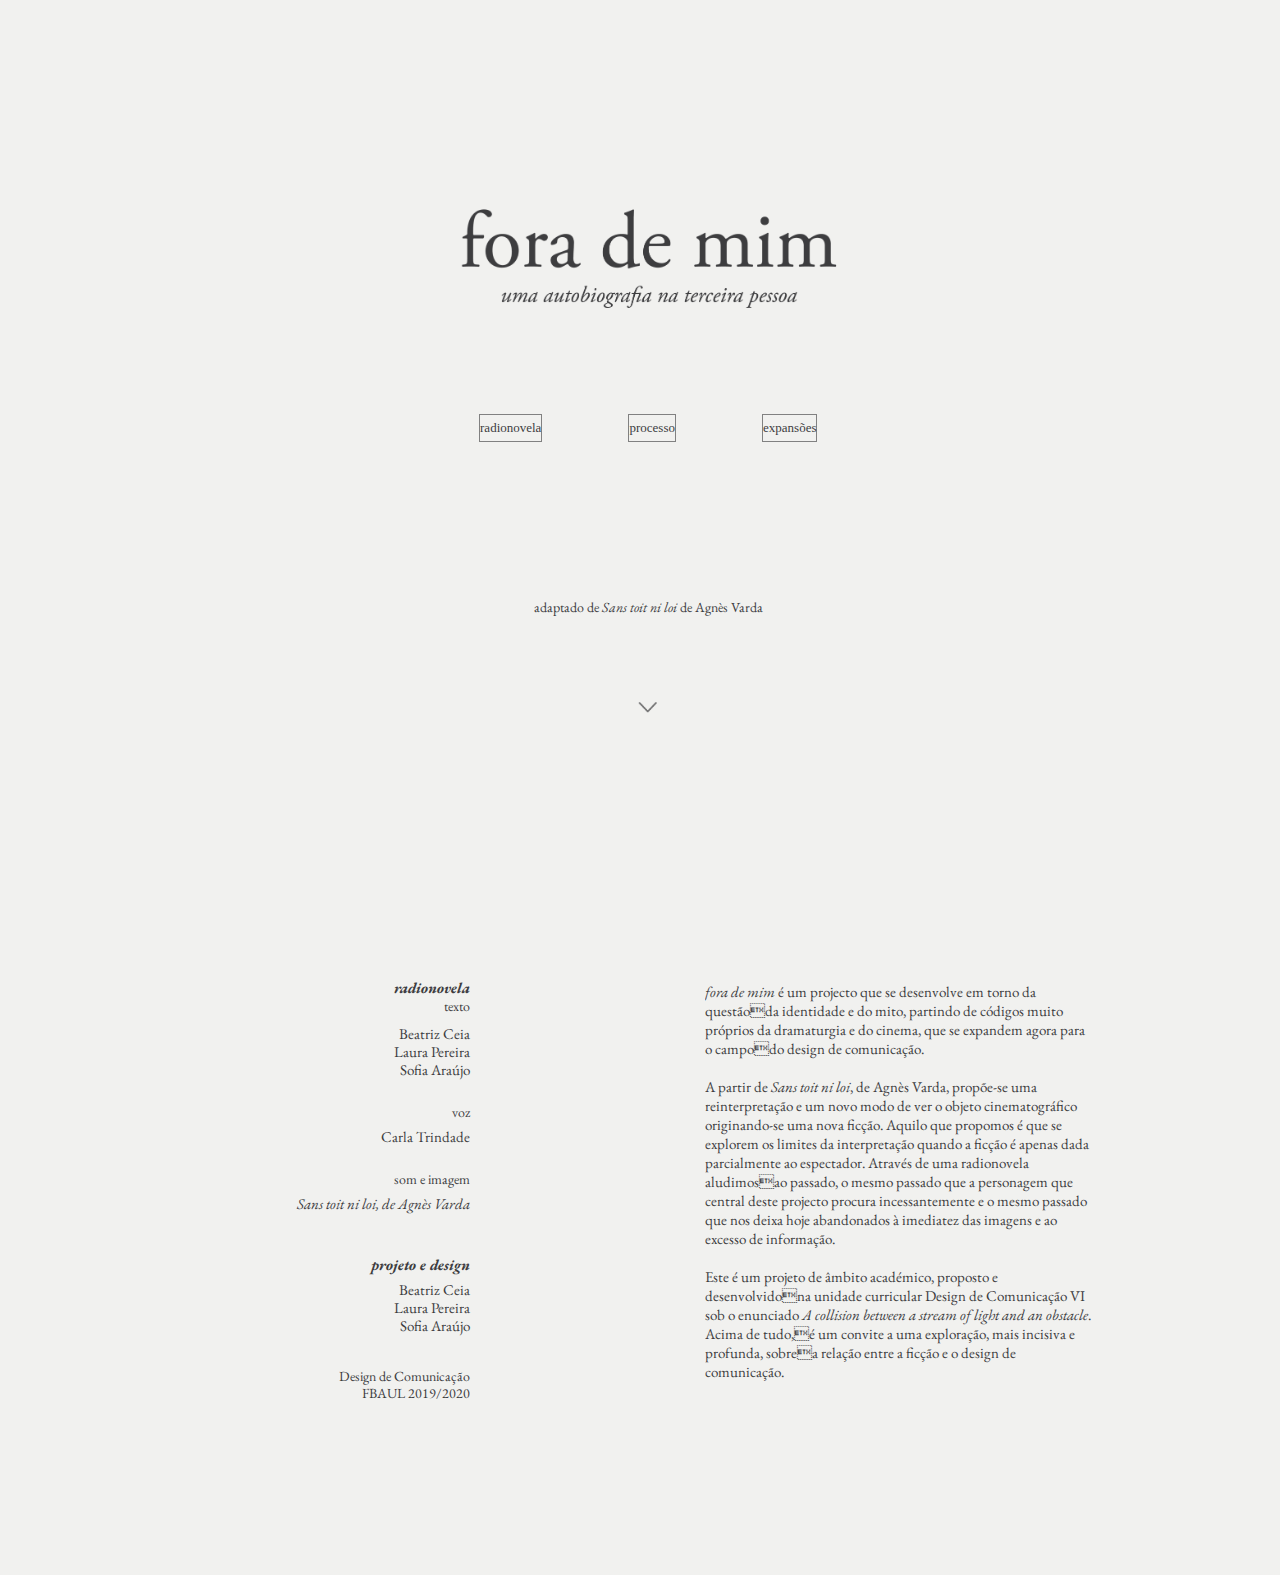
<file: index.html>
<!DOCTYPE html>
<html>

<head>
    <meta charset="utf-8">
    <meta name="viewport" content="width=device-width, initial-scale=1">
    <title>fora de mim</title>
    <link rel="stylesheet" href="index.css">
    <link rel="icon" type="image/png" href="icon-24.png">
    <link href="https://fonts.googleapis.com/css2?family=EB+Garamond&display=swap" rel="stylesheet">

</head>

<body>
    <div id="logo">
        <img id="titulo" src="logo.png">
        <div id="creditos">
            <p>adaptado de <i>Sans toit ni loi</i> de Agnès Varda</p>
        </div>
    </div>

    <div class="botoes">
        <a href="radionovela.html" class="button">radionovela</a>
        <a href="processo.html" class="button">processo</a>
        <a href="expansoes.html" class="button">expansões</a>
    </div>

    <div class="godown" style="margin-top: 20%;">
        <a href="#sobrebaixo"><img src="setinha2.png" alt="sobre" style="width: 10px; height: auto; transform: rotate(270deg); margin-left: auto; margin-right: auto; display: block; position: static;"></a>
    </div>

    <div class="sobre">
        <a name="sobrebaixo"></a>
        <div class="fichatecnica">
            <p style="font-weight: bold; font-style: italic;line-height: 0.1">radionovela </p>
            <p style="font-size: 14px;line-height: 0.4">texto</p>
            <p style="padding-top: -5%;"> Beatriz Ceia <br>
                Laura Pereira <br>
                Sofia Araújo
                <br>
                <br>
            </p>

            <p style="font-size: 14px;line-height: 0.1">voz</p>
            <p> Carla Trindade
                <br>
                <br>
            </p>

            <p style="font-size: 14px;line-height: 0.1">som e imagem</p>
            <p> <i>Sans toit ni loi, de Agnès Varda</i>
                <br>
                <br>
                <br>

            </p>

            <p style="font-weight: bold; font-style: italic; line-height: 0.1;">projeto e design </p>
            <p> Beatriz Ceia <br>
                Laura Pereira <br>
                Sofia Araújo
                <br>
                <br>
            </p>
            <p style="font-size: 14px;">Design de Comunicação <br> FBAUL 2019/2020</p>
        </div>

        <div class="section">
            <p> <i>fora de mim</i> é um projecto que se desenvolve em torno da questãoda identidade e do mito, 
                partindo de códigos muito próprios da dramaturgia e do cinema, que se expandem agora para o 
                campodo design de comunicação.
                <br>
                <br>
                A partir de <i>Sans toit ni loi</i>, de Agnès Varda, propõe-se uma reinterpretação e um novo modo 
                de ver o objeto cinematográfico originando-se uma nova ficção. Aquilo que propomos é que se explorem 
                os limites da interpretação quando a ficção é apenas dada parcialmente ao espectador. Através de uma 
                radionovela aludimosao passado, o mesmo passado que a personagem que central deste projecto procura 
                incessantemente e o mesmo passado que nos deixa hoje abandonados à imediatez das imagens e ao 
                excesso de informação.
                <br>
                <br>
                Este é um projeto de âmbito académico, proposto e desenvolvidona unidade curricular Design de Comunicação 
                VI sob o enunciado <i>A collision between a stream of light and an obstacle</i>. Acima de tudo,é um convite a 
                uma exploração, mais incisiva e profunda, sobrea relação entre a ficção e o design de comunicação.</p>
        </div>
    </div>
</body>

</html>
</file>
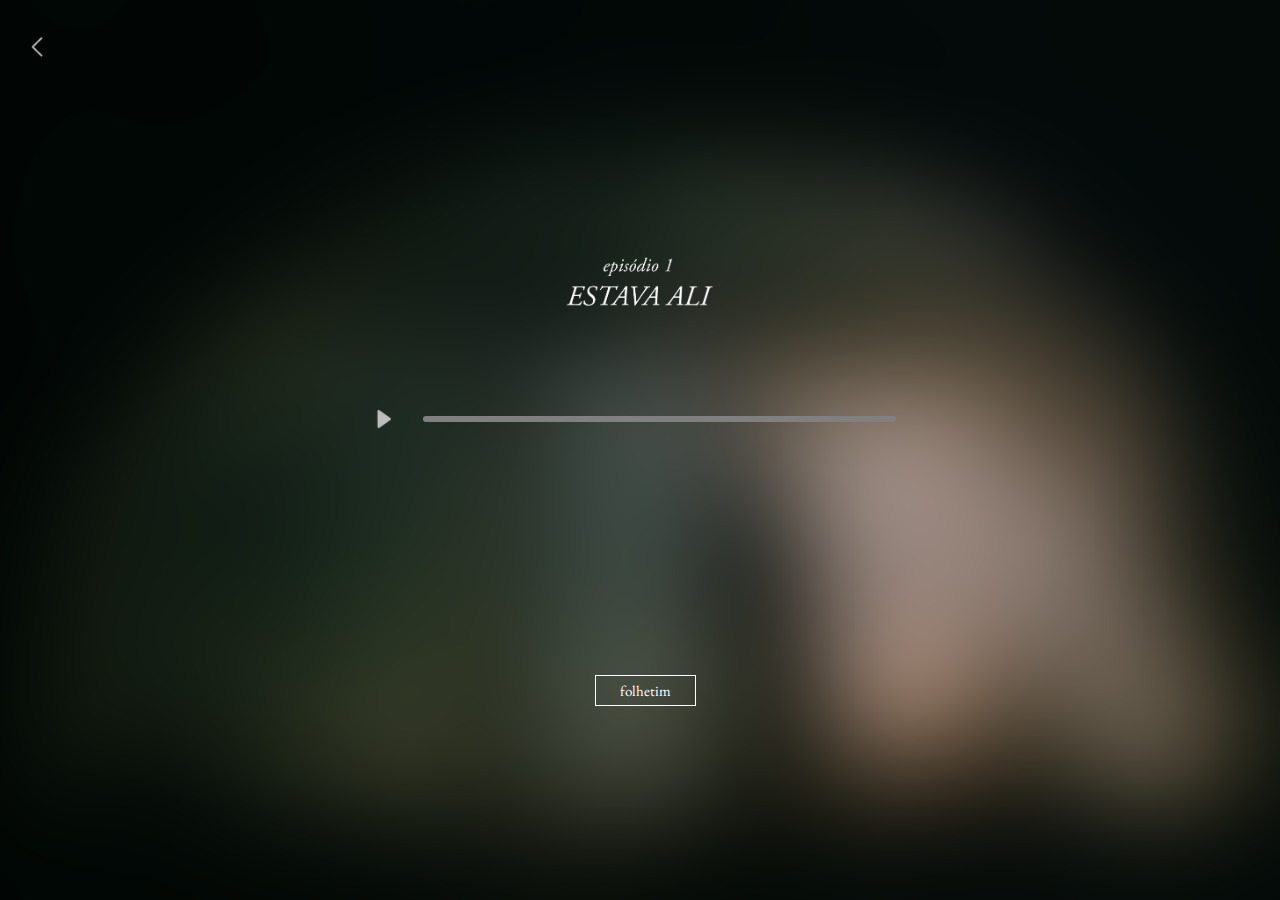
<file: episodio1.html>
<!DOCTYPE html>
<html>

<head>
    <meta charset="utf-8">
    <meta name="viewport" content="width=device-width, initial-scale=1">
    <title>fora de mim</title>
    <link rel="stylesheet" href="script.css">
    <link rel="stylesheet" href="audioplayer.css">
    <script src="ep1.js"></script>
    <link rel="icon" type="image/png" href="icon-24.png">
    <link href="https://fonts.googleapis.com/css2?family=EB+Garamond&display=swap" rel="stylesheet">
</head>

<body>
    

    <div class="setinha">
        <a href="radionovela.html">
        <img id=setinha src="setinha-25.png">
        </a>
    </div>


    <div class="folhetim">
        <a href="FOLHETIM_1.pdf" download class="button2" style="font-family: 'EB Garamond', serif; font-size: 15px;">folhetim</a>
    </div>

    <div id="bg1">
            <img id="t_ep" src="t_ep1.png">
        <div id="player">
            <div id="buttons">
                <button id="play" onclick="playOrPauseSong()"><img src="play-39.png"/></button>
            </div>
        
            <div id="seek-bar">
                <div id="fill"></div>
            </div>
        </div>
    </div>
</body>

<script type="text/javascript">
    
    var songs = ["EP_1.mp3"]
    
    var fillBar = document.getElementById("fill");
    
    var song = new Audio();
    var currentSong = 0;    // it point to the current song
    
    window.onload = playSong;   // it will call the function playSong when window is load
    
    function playSong(){
        
        song.src = songs[currentSong];  //set the source of 0th song 
        
        songTitle.textContent = songs[currentSong]; // set the title of song
        
        song.play();    // play the song
    }
    
    function playOrPauseSong(){
        
        if(song.paused){
            song.play();
            $("#play img").attr("src","pause-40.png");
        }
        else{
            song.pause();
            $("#play img").attr("src","play-39.png");
        }
    }
    
    song.addEventListener('timeupdate',function(){ 
        
        var position = song.currentTime / song.duration;
        
        fillBar.style.width = position * 100 +'%';
    });
    

    
</script>

</html>
</file>
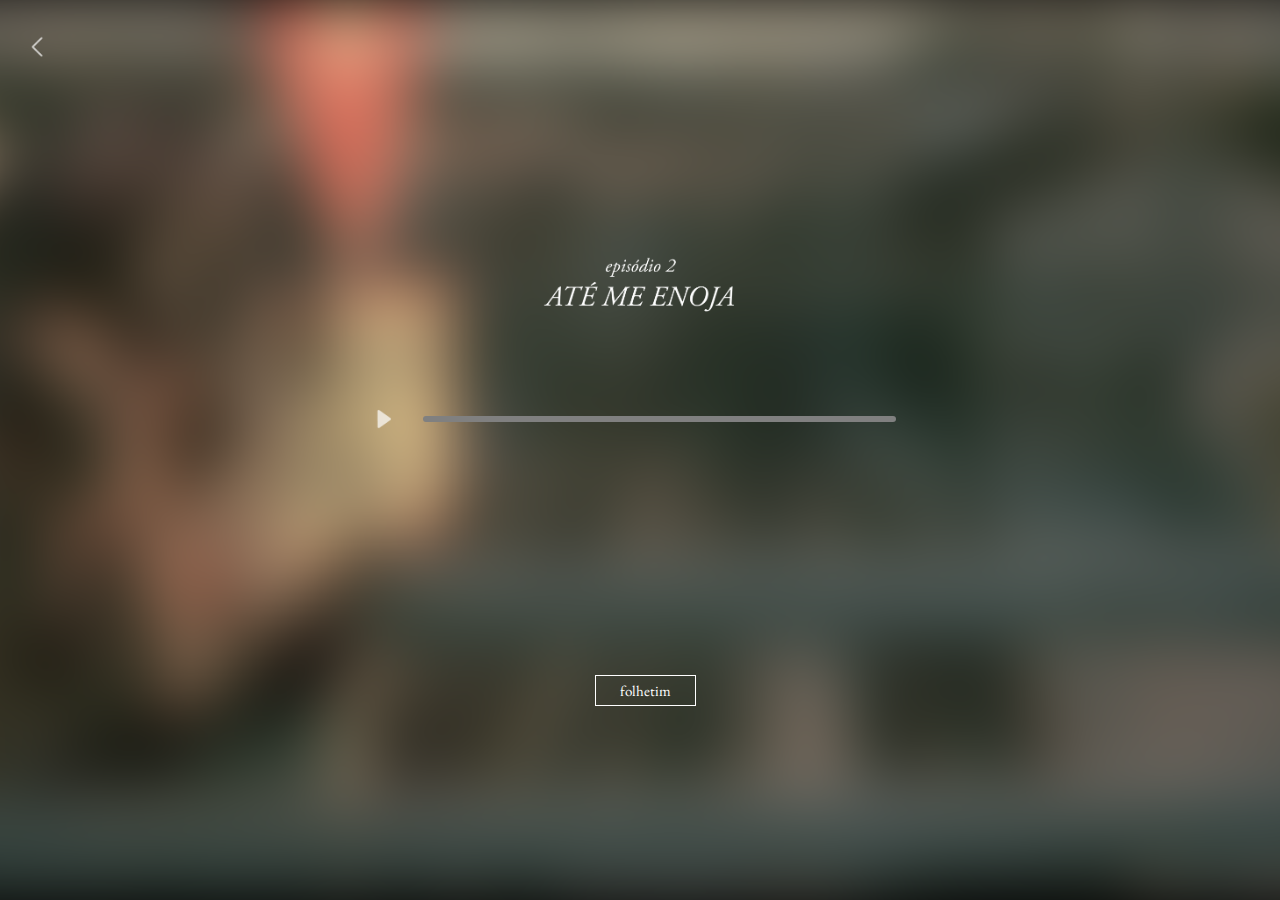
<file: episodio2.html>
<!DOCTYPE html>
<html>

<head>
    <meta charset="utf-8">
    <meta name="viewport" content="width=device-width, initial-scale=1">
    <title>fora de mim</title>
    <link rel="stylesheet" href="script.css">
    <link rel="stylesheet" href="audioplayer.css">
    <script src="ep1.js"></script>
    <link rel="icon" type="image/png" href="icon-24.png">
    <link href="https://fonts.googleapis.com/css2?family=EB+Garamond&display=swap" rel="stylesheet">
</head>

<body>
    

    <div class="setinha">
        <a href="radionovela.html">
        <img id=setinha src="setinha-25.png">
        </a>
    </div>


    <div class="folhetim">
        <a href="FOLHETIM_2.pdf" download class="button2" style="font-family: 'EB Garamond', serif; font-size: 15px;">folhetim</a>
    </div>

    <div id="bg2">
            <img id="t_ep" src="t_ep2.png">
        <div id="player">
            <div id="buttons">
                <button id="play" onclick="playOrPauseSong()"><img src="play-39.png"/></button>
            </div>
        
            <div id="seek-bar">
                <div id="fill"></div>
            </div>
        </div>
    </div>
</body>

<script type="text/javascript">
    
    var songs = ["EP_2.mp3"]
    
    var fillBar = document.getElementById("fill");
    
    var song = new Audio();
    var currentSong = 0;    // it point to the current song
    
    window.onload = playSong;   // it will call the function playSong when window is load
    
    function playSong(){
        
        song.src = songs[currentSong];  //set the source of 0th song 
        
        songTitle.textContent = songs[currentSong]; // set the title of song
        
        song.play();    // play the song
    }
    
    function playOrPauseSong(){
        
        if(song.paused){
            song.play();
            $("#play img").attr("src","pause-40.png");
        }
        else{
            song.pause();
            $("#play img").attr("src","play-39.png");
        }
    }
    
    song.addEventListener('timeupdate',function(){ 
        
        var position = song.currentTime / song.duration;
        
        fillBar.style.width = position * 100 +'%';
    });
    

    
</script>

</html>
</file>
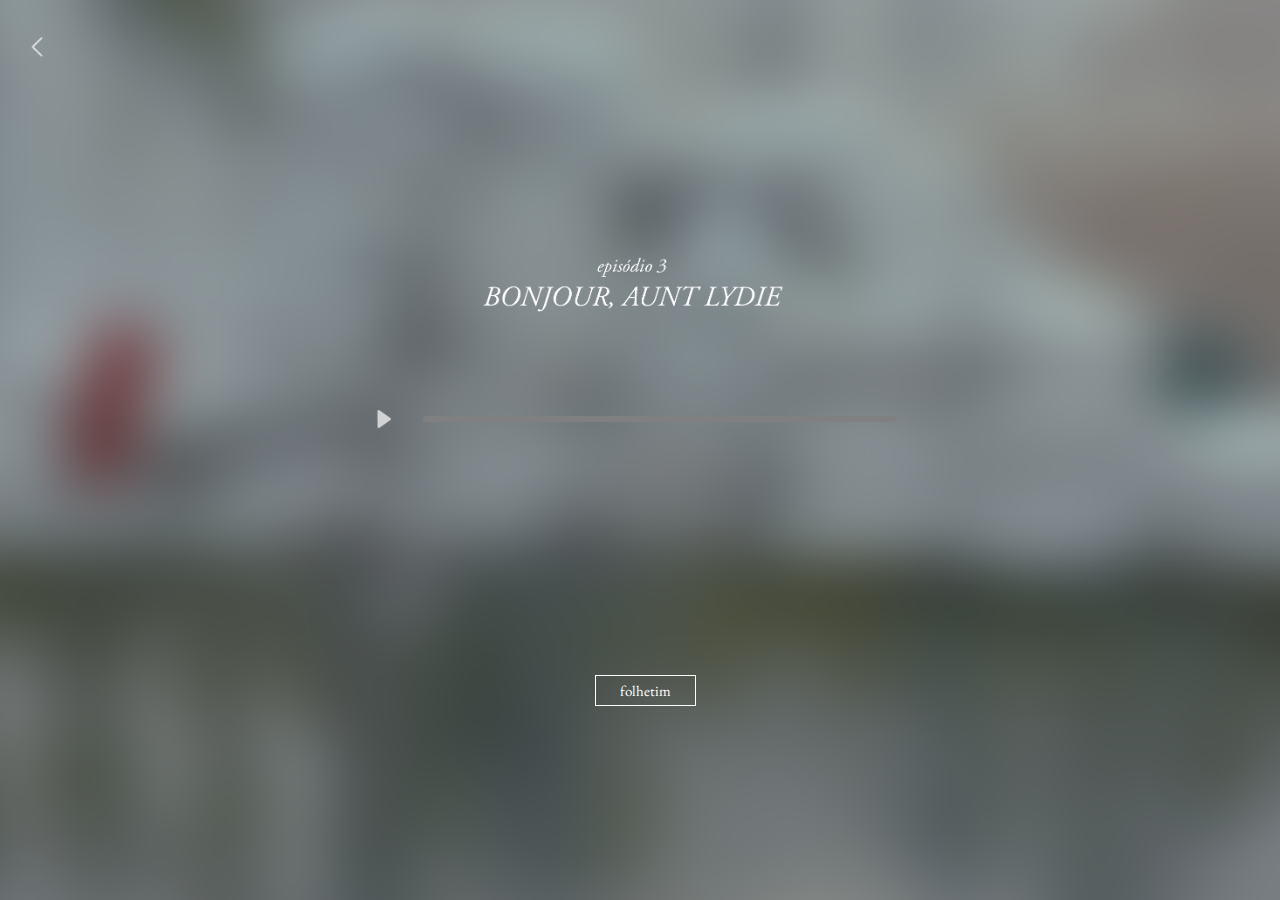
<file: episodio3.html>
<!DOCTYPE html>
<html>

<head>
    <meta charset="utf-8">
    <meta name="viewport" content="width=device-width, initial-scale=1">
    <title>fora de mim</title>
    <link rel="stylesheet" href="script.css">
    <link rel="stylesheet" href="audioplayer.css">
    <script src="ep1.js"></script>
    <link rel="icon" type="image/png" href="icon-24.png">
    <link href="https://fonts.googleapis.com/css2?family=EB+Garamond&display=swap" rel="stylesheet">
</head>

<body>
    

    <div class="setinha">
        <a href="radionovela.html">
        <img id=setinha src="setinha-25.png">
        </a>
    </div>


    <div class="folhetim">
        <a href="FOLHETIM_3.pdf" download class="button2" style="font-family: 'EB Garamond', serif; font-size: 15px;">folhetim</a>
    </div>

    <div id="bg3">
            <img id="t_ep" src="t_ep3.png">
        <div id="player">
            <div id="buttons">
                <button id="play" onclick="playOrPauseSong()"><img src="play-39.png"/></button>
            </div>
        
            <div id="seek-bar">
                <div id="fill"></div>
            </div>
        </div>
    </div>
</body>

<script type="text/javascript">
    
    var songs = ["EP_3.mp3"]
    
    var fillBar = document.getElementById("fill");
    
    var song = new Audio();
    var currentSong = 0;    // it point to the current song
    
    window.onload = playSong;   // it will call the function playSong when window is load
    
    function playSong(){
        
        song.src = songs[currentSong];  //set the source of 0th song 
        
        songTitle.textContent = songs[currentSong]; // set the title of song
        
        song.play();    // play the song
    }
    
    function playOrPauseSong(){
        
        if(song.paused){
            song.play();
            $("#play img").attr("src","pause-40.png");
        }
        else{
            song.pause();
            $("#play img").attr("src","play-39.png");
        }
    }
    
    song.addEventListener('timeupdate',function(){ 
        
        var position = song.currentTime / song.duration;
        
        fillBar.style.width = position * 100 +'%';
    });
    

    
</script>

</html>
</file>
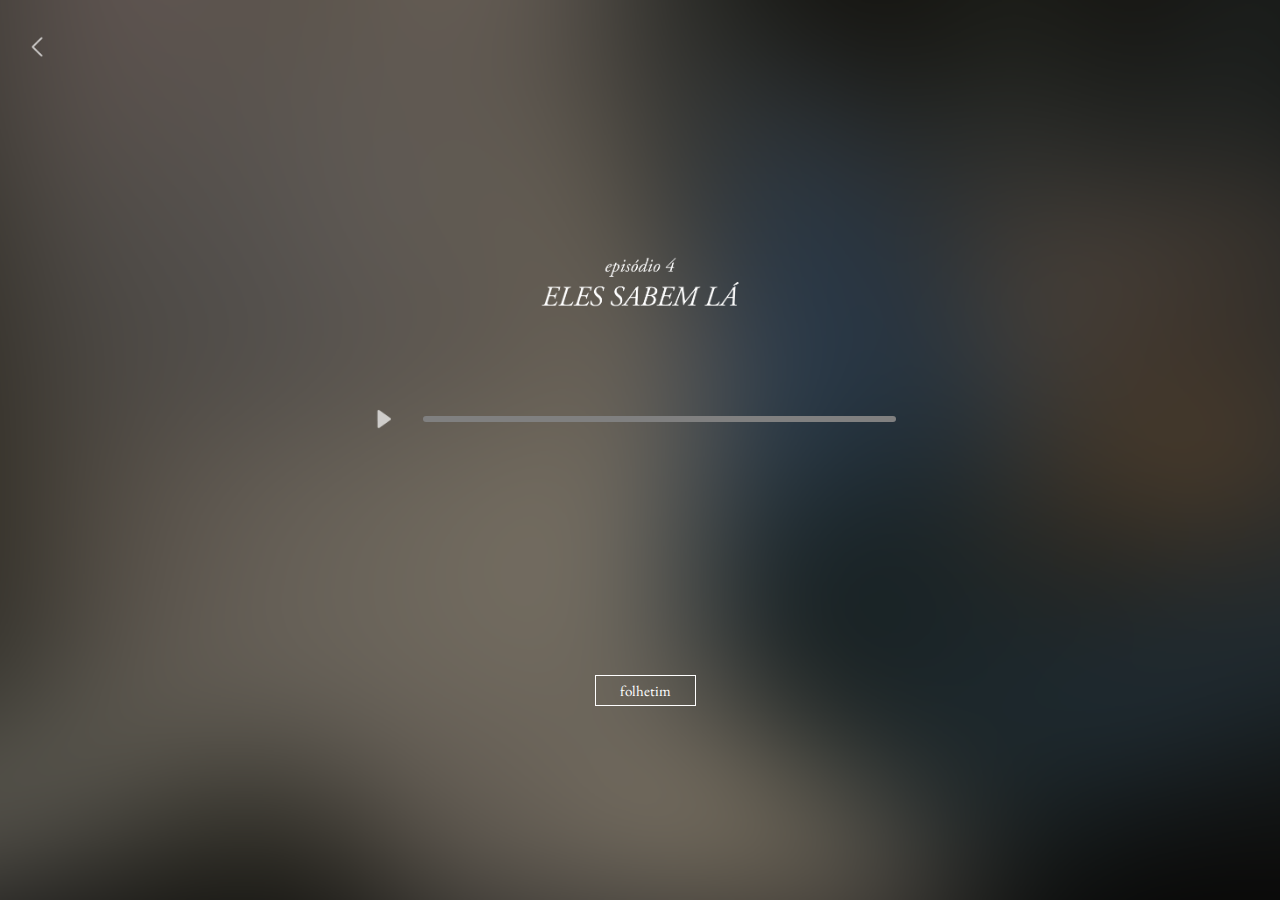
<file: episodio4.html>
<!DOCTYPE html>
<html>

<head>
    <meta charset="utf-8">
    <meta name="viewport" content="width=device-width, initial-scale=1">
    <title>fora de mim</title>
    <link rel="stylesheet" href="script.css">
    <link rel="stylesheet" href="audioplayer.css">
    <script src="ep1.js"></script>
    <link rel="icon" type="image/png" href="icon-24.png">
    <link href="https://fonts.googleapis.com/css2?family=EB+Garamond&display=swap" rel="stylesheet">
</head>

<body>
    

    <div class="setinha">
        <a href="radionovela.html">
        <img id=setinha src="setinha-25.png">
        </a>
    </div>


    <div class="folhetim">
        <a href="FOLHETIM_4.pdf" download class="button2" style="font-family: 'EB Garamond', serif; font-size: 15px;">folhetim</a>
    </div>

    <div id="bg4">
            <img id="t_ep" src="t_ep4.png">
        <div id="player">
            <div id="buttons">
                <button id="play" onclick="playOrPauseSong()"><img src="play-39.png"/></button>
            </div>
        
            <div id="seek-bar">
                <div id="fill"></div>
            </div>
        </div>
    </div>
</body>

<script type="text/javascript">
    
    var songs = ["EP_4.mp3"]
    
    var fillBar = document.getElementById("fill");
    
    var song = new Audio();
    var currentSong = 0;    // it point to the current song
    
    window.onload = playSong;   // it will call the function playSong when window is load
    
    function playSong(){
        
        song.src = songs[currentSong];  //set the source of 0th song 
        
        songTitle.textContent = songs[currentSong]; // set the title of song
        
        song.play();    // play the song
    }
    
    function playOrPauseSong(){
        
        if(song.paused){
            song.play();
            $("#play img").attr("src","pause-40.png");
        }
        else{
            song.pause();
            $("#play img").attr("src","play-39.png");
        }
    }
    
    song.addEventListener('timeupdate',function(){ 
        
        var position = song.currentTime / song.duration;
        
        fillBar.style.width = position * 100 +'%';
    });
    

    
</script>

</html>
</file>
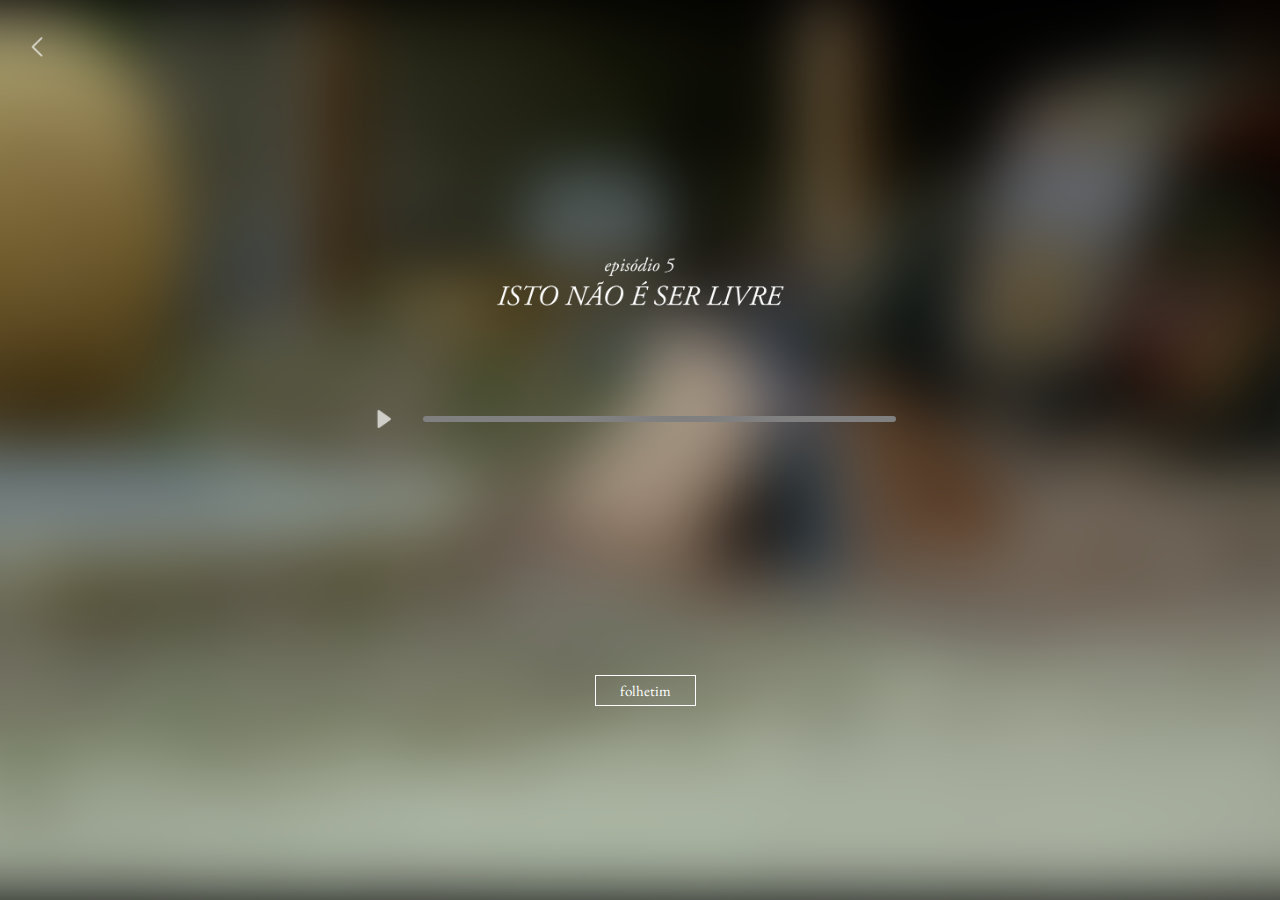
<file: episodio5.html>
<!DOCTYPE html>
<html>

<head>
    <meta charset="utf-8">
    <meta name="viewport" content="width=device-width, initial-scale=1">
    <title>fora de mim</title>
    <link rel="stylesheet" href="script.css">
    <link rel="stylesheet" href="audioplayer.css">
    <script src="ep1.js"></script>
    <link rel="icon" type="image/png" href="icon-24.png">
    <link href="https://fonts.googleapis.com/css2?family=EB+Garamond&display=swap" rel="stylesheet">
</head>

<body>
    

    <div class="setinha">
        <a href="radionovela.html">
        <img id=setinha src="setinha-25.png">
        </a>
    </div>


    <div class="folhetim">
        <a href="FOLHETIM_5.pdf" download class="button2" style="font-family: 'EB Garamond', serif; font-size: 15px;">folhetim</a>
    </div>

    <div id="bg5">
            <img id="t_ep" src="t_ep5.png">
        <div id="player">
            <div id="buttons">
                <button id="play" onclick="playOrPauseSong()"><img src="play-39.png"/></button>
            </div>
        
            <div id="seek-bar">
                <div id="fill"></div>
            </div>
        </div>
    </div>
</body>

<script type="text/javascript">
    
    var songs = ["EP_5.mp3"]
    
    var fillBar = document.getElementById("fill");
    
    var song = new Audio();
    var currentSong = 0;    // it point to the current song
    
    window.onload = playSong;   // it will call the function playSong when window is load
    
    function playSong(){
        
        song.src = songs[currentSong];  //set the source of 0th song 
        
        songTitle.textContent = songs[currentSong]; // set the title of song
        
        song.play();    // play the song
    }
    
    function playOrPauseSong(){
        
        if(song.paused){
            song.play();
            $("#play img").attr("src","pause-40.png");
        }
        else{
            song.pause();
            $("#play img").attr("src","play-39.png");
        }
    }
    
    song.addEventListener('timeupdate',function(){ 
        
        var position = song.currentTime / song.duration;
        
        fillBar.style.width = position * 100 +'%';
    });
    

    
</script>

</html>
</file>
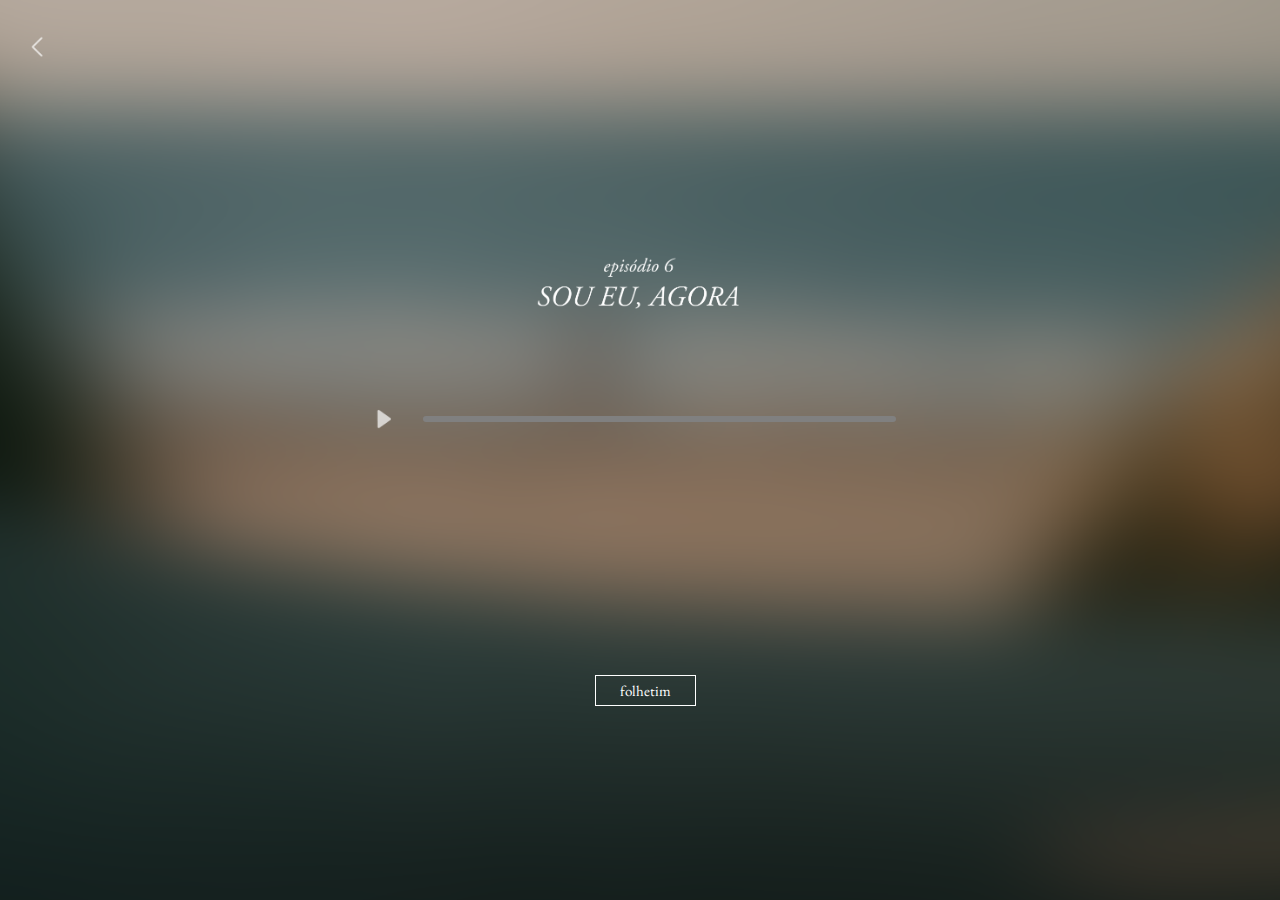
<file: episodio6.html>
<!DOCTYPE html>
<html>

<head>
    <meta charset="utf-8">
    <meta name="viewport" content="width=device-width, initial-scale=1">
    <title>fora de mim</title>
    <link rel="stylesheet" href="script.css">
    <link rel="stylesheet" href="audioplayer.css">
    <script src="ep1.js"></script>
    <link rel="icon" type="image/png" href="icon-24.png">
    <link href="https://fonts.googleapis.com/css2?family=EB+Garamond&display=swap" rel="stylesheet">
</head>

<body>
    

    <div class="setinha">
        <a href="radionovela.html">
        <img id=setinha src="setinha-25.png">
        </a>
    </div>


    <div class="folhetim">
        <a href="FOLHETIM_6.pdf" download class="button2" style="font-family: 'EB Garamond', serif; font-size: 15px;">folhetim</a>
    </div>

    <div id="bg6">
            <img id="t_ep" src="t_ep6.png">
        <div id="player">
            <div id="buttons">
                <button id="play" onclick="playOrPauseSong()"><img src="play-39.png"/></button>
            </div>
        
            <div id="seek-bar">
                <div id="fill"></div>
            </div>
        </div>
    </div>
</body>

<script type="text/javascript">
    
    var songs = ["EP_6.mp3"]
    
    var fillBar = document.getElementById("fill");
    
    var song = new Audio();
    var currentSong = 0;    // it point to the current song
    
    window.onload = playSong;   // it will call the function playSong when window is load
    
    function playSong(){
        
        song.src = songs[currentSong];  //set the source of 0th song 
        
        songTitle.textContent = songs[currentSong]; // set the title of song
        
        song.play();    // play the song
    }
    
    function playOrPauseSong(){
        
        if(song.paused){
            song.play();
            $("#play img").attr("src","pause-40.png");
        }
        else{
            song.pause();
            $("#play img").attr("src","play-39.png");
        }
    }
    
    song.addEventListener('timeupdate',function(){ 
        
        var position = song.currentTime / song.duration;
        
        fillBar.style.width = position * 100 +'%';
    });
    

    
</script>

</html>
</file>
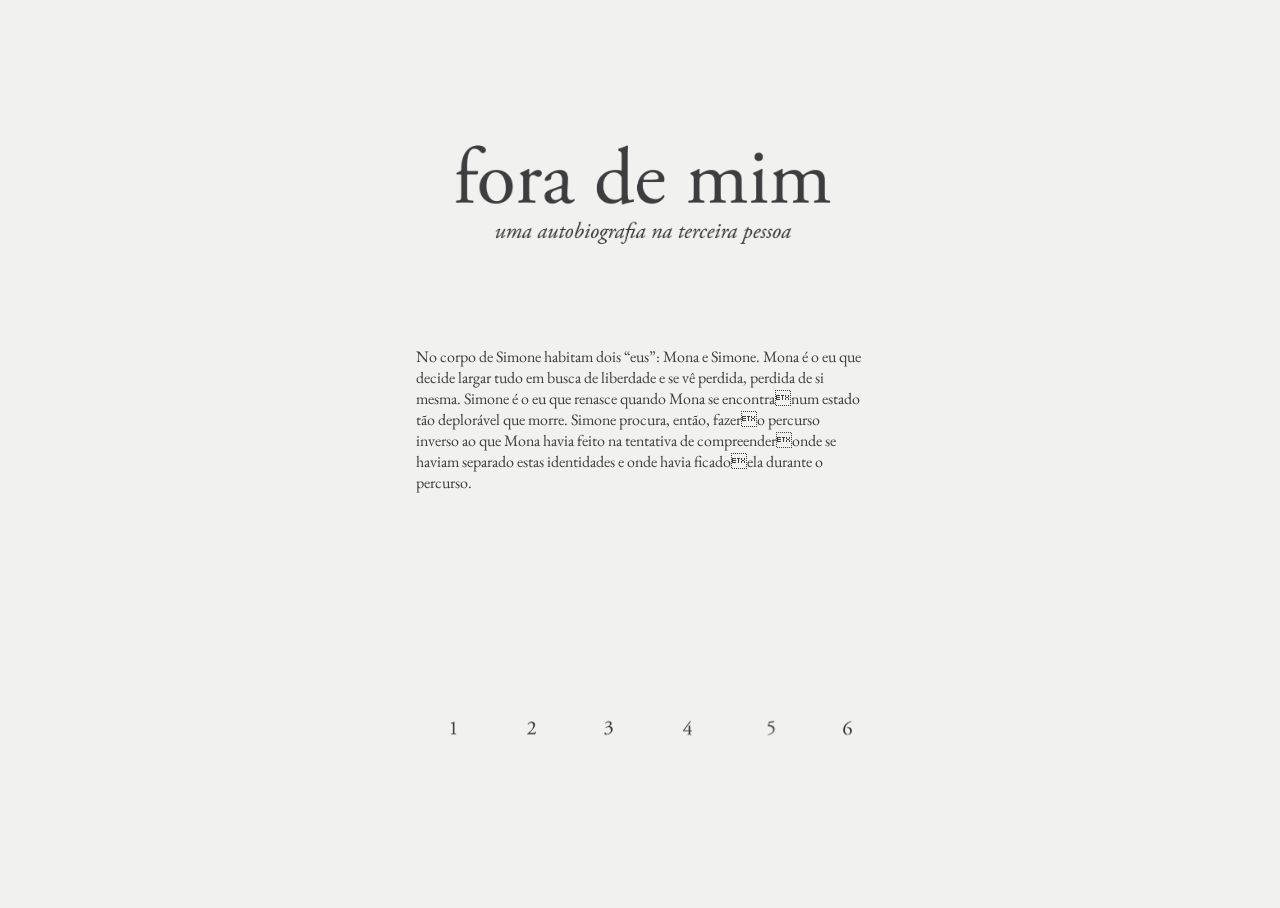
<file: radionovela.html>
<!DOCTYPE html>
<html>

<head>
    <meta charset="utf-8">
    <meta name="viewport" content="width=device-width, initial-scale=1">
    <title>fora de mim</title>
    <link rel="stylesheet" href="radionovela.css">
    <link rel="icon" type="image/png" href="icon-24.png">
    <link href="https://fonts.googleapis.com/css2?family=EB+Garamond&display=swap" rel="stylesheet">

</head>

<body>
    <div id="logo">
        <a href="index.html">
        <img id="titulo" src="logo.png"></a>
        <div class="ex1">No corpo de Simone habitam dois “eus”: Mona e Simone. Mona é o eu
                    que decide largar tudo em busca de liberdade e se vê perdida, perdida
                    de si mesma. Simone é o eu que renasce quando Mona se encontranum estado
                    tão deplorável que morre. Simone procura, então, fazero percurso inverso
                    ao que Mona havia feito na tentativa de compreenderonde se haviam separado
                    estas identidades e onde havia ficadoela durante o percurso.
        </div>
        

        <div class="menu1">
            <a class="menu_item1" href="episodio1.html">
                <img style="height: 25%; display: block; margin-left: auto; margin-right: auto;" src="n-49.png"></a>
            <div class="overlay1"> <img style="height: 17%; display: block; margin-left: auto; margin-right: auto;"
                    src="overlay1.png"></div>
        </div>

        <div class="menu2">
            <a class="menu_item2" href="episodio2.html">
                <img style="height: 25%; display: block; margin-left: auto; margin-right: auto;" src="n-50.png"></a>
            <div class="overlay2"> <img style="height: 17%; display: block; margin-left: auto; margin-right: auto;"
                    src="overlay2.png"></div>
        </div>

        <div class="menu3">
            <a class="menu_item3" href="episodio3.html">
                <img style="height: 25%; display: block; margin-left: auto; margin-right: auto;" src="n-51.png"></a>
            <div class="overlay3"> <img style="height: 17%; display: block; margin-left: auto; margin-right: auto;"
                    src="overlay3.png"></div>
        </div>

        <div class="menu4">
            <a class="menu_item1" href="episodio4.html">
                <img style="height: 25%; display: block; margin-left: auto; margin-right: auto;" src="n-52.png"></a>
            <div class="overlay4"> <img style="height: 17%; display: block; margin-left: auto; margin-right: auto;"
                    src="overlay4.png"></div>
        </div>

        <div class="menu5">
            <a class="menu_item5" href="episodio5.html">
                <img style="height: 25%; display: block; margin-left: auto; margin-right: auto;" src="n-53.png"></a>
            <div class="overlay5"> <img style="height: 17%; display: block; margin-left: auto; margin-right: auto;"
                    src="overlay5.png"></div>
        </div>

        <div class="menu6">
            <a class="menu_item6" href="episodio6.html">
                <img style="height: 25%; display: block; margin-left: auto; margin-right: auto;" src="n-54.png"></a>
            <div class="overlay6"> <img style="height: 17%; display: block; margin-left: auto; margin-right: auto;"
                    src="overlay6.png"></div>
        </div>

    </div>

</body>

</html>
</file>
<file: index.css>
body {
    width: 100%;
    height: 100%;
    background-color:#f1f1ef;
    position: absolute;
}

#logo{
    margin-top: 0px;
    display: flex;
    flex-direction: column;
}

#titulo {
    margin-left: auto;
    margin-right: auto;
    width: 30%;
    margin-top: 15%;
}

#creditos {
    position: absolute;
    left: 0;
    top: 0;
    margin-top: 45%;
    width: 100%;
    color: #3d3d3f;
    text-align: center;
    font-family: 'EB Garamond', serif;
    font-size: 14px;
}

p {
    display: block;
    margin-block-start: 1em;
    margin-block-end: 1em;
    margin-inline-start: 0px;
    margin-inline-end: 0px;
}



.botoes{
    margin-top: 8%;
    display: flex;
    column-count: 3;
    column-gap: 40px;
    margin-left: auto;
    margin-right: auto;
    width: 30%;
}

.button{
    margin-top: 0%;
    margin-left: 6%;
    margin-right: 6%;
    background-color: none;
    border-color:  #3d3d3f9f;
    border-style: solid;
    border-width: thin;
    color:  #3d3d3f;
    width: 90px;
    padding-top: 5px;
    padding-bottom: 5px;
    text-align: center;
    text-decoration: none;
    display: inline-block;
    font-size: 13px;
}

.button:hover { background-color: rgba(255, 255, 255, 0.479); }



.sobre {
    background-color:none;
    position: flex;
    display: inline-flex;
    top: 0;
    margin-top: 20%;
    margin-bottom: 7%;
    width: 100%;
    color: #3d3d3f;
    text-align: right;
    font-family: 'EB Garamond', serif;
    font-size: 15px;
}

.fichatecnica {
    background-color: none;
    position: flex;
    display: block;
    top: 0;
    margin-left: 5%;
    width: 50%;
    color: #3d3d3f;
    text-align: right;
    font-family: 'EB Garamond', serif;
    font-size: 15px;
    padding-right: 5%;

}


.fichatecnica p{
    background-color:none;
    position: flex;
    display: block;
    width: 70%;
    color: #3d3d3f;
    text-align: right;
    font-family: 'EB Garamond', serif;
    font-size: 15px;
    line-height: 1.2;
}

.section {
    height: auto;
    background-color:none;
    display: absolute;
    margin-bottom:7%;
    overflow-x: hidden;
    scroll-behavior: none;
    width: 40%;
    padding-right: 10%;
}

.section p{
    background-color: none;
    display: block;
    position: static;
    margin-top: 2%;
    top: 0;
    width: 85%;
    height: auto;
    color: #3d3d3f;
    text-align: left;
    font-family: 'EB Garamond', serif;
    font-size: 15px;
}
</file>
<file: script.css>
body, html {
    height: 100%;
    margin: 0;
    overflow: hidden;
}
  
.bg {
    background-image: url(imagemfundo-20.png);
    height: 100%; 
    background-position: center;
    background-repeat: no-repeat;
    background-size: cover;
    background-attachment: fixed;
}

#bg1 {
    background-image: url("bg1.png");
    height: 100%; 
    /* Center and scale the image nicely */
    background-position: center;
    background-repeat: no-repeat;
    background-size: cover;
}

#bg2 {
    background-image: url("bg2.png");
    height: 100%; 
    /* Center and scale the image nicely */
    background-position: center;
    background-repeat: no-repeat;
    background-size: cover;
}

#bg3 {
    background-image: url("bg3.png");
    height: 100%; 
    /* Center and scale the image nicely */
    background-position: center;
    background-repeat: no-repeat;
    background-size: cover;
}

#bg4 {
    background-image: url("bg4.png");
    height: 100%; 
    /* Center and scale the image nicely */
    background-position: center;
    background-repeat: no-repeat;
    background-size: cover;
}

#bg5 {
    background-image: url("bg5.png");
    height: 100%; 
    /* Center and scale the image nicely */
    background-position: center;
    background-repeat: no-repeat;
    background-size: cover;
}

#bg6 {
    background-image: url("bg6.png");
    height: 100%; 
    /* Center and scale the image nicely */
    background-position: center;
    background-repeat: no-repeat;
    background-size: cover;
}


#setinha {
    position: fixed;
    width: 15px;
    height: auto;
    margin-left: 30px;
    margin-top: 35px;
    display: inline-block;
}

#t_ep{
    position: static;
    width: auto;
    height: 60px;
    margin-left: auto;
    margin-right: auto;
    padding-top: 20%;
    display: flex;
}

.folhetim{
    position: absolute;
    top: 75%;
    left: 46.5%;
}


.button2 {
    background-color: none;
    border: rgb(255, 255, 255);
    border-color: rgb(255, 255, 255);
    border-style: solid;
    border-width: thin;
    color: rgb(255, 255, 255);
    padding: 9% 45%;
    text-align: center;
    text-decoration: none;
    display: inline-block;
    font-size: 80%;
}

.button2:hover { background-color: rgba(255, 255, 255, 0.479); text-decoration: white;}
</file>
<file: audioplayer.css>
#player{
    position: static;
    margin-left: auto;
    margin-right: auto;
    display: flex;
    margin-bottom: 40%;
    top: 0;
    bottom: 0;
    width: 40%;
    color:#333;
    padding-top: 100px;
    background-color:none;
}

#buttons{
    height: 10px;
    width: 100%;
    margin-top: 0;
    position: relative;
    top:0;
    left: 50%;
    transform: translate(-50%,-50%);
}
#play{
    width: 30px;
    height: 30px;
    border: 0;
    background-color: rgba(26, 26, 26, 0);
    border-radius: 50%;
    outline: none;
    cursor: pointer;
    position: absolute;
    margin-left: -600%;
    margin-top: 5px;
    transform: translate(-50%,-50%);
}

#play img{
    height: 20px;
    width: auto;
    position: absolute;
    top:60%;
    left: 50%;
    transform: translate(-50%,-50%);
}
#seek-bar{
    width: 1200%;
    height: 6px;
    background-color:gray;
    display: flex;
    margin-left: auto;
    margin-right: auto;
    margin-top: 0;
    border-radius: 50px;
}
#fill{
    height: 6px;
    background-color: rgba(255, 255, 255, 0.568);
    border-radius: 20px;
}
</file>
<file: radionovela.css>
body {
    width: 100%;
    height: 100%;
    background-color:#f1f1ef;
    position: absolute;
    overflow: hidden;
}


#logo{
    margin-top: 0px;
    display: flex;
    flex-direction: column;
    width: 100%;
    justify-content: center;
}

#titulo {
    left: 0;
    margin-left: 34.5%;
    margin-right: auto;
    width: 30%;
    margin-top: 10%;
}

div.ex1 {
    overflow: scroll;
    background-color:none;
    position: fixed;
    left: 0;
    top: 10%;
    margin-left: 32.5%;
    margin-top: 20%;
    width: 35%;
    height: 35%;
    color: #3d3d3f;
    text-align: left;
    font-family: 'EB Garamond', serif;
    font-size: 16px;
}

.menu1 {
    width: 6%;
    height: 10%;
    position: absolute;
    bottom: 15%;
    left: 31.8%;
    background-color:none;
    align-content: center;
    vertical-align: middle;
}

.overlay1 {
    visibility: hidden;
    width: 100%;
    height: 100%;
    position: absolute;
    top: 45%;
    background-color: none;
}
.menu1 a:hover + .overlay1 {
    visibility: visible;
    display: block;
    margin-left: auto;
    margin-right: auto;
}


.menu2 {
    width: 7%;
    height: 10%;
    position: absolute;
    bottom: 15%;
    left: 37.4%;
    background-color: none;
    align-content: center;
    vertical-align: middle;
} 
.overlay2 {
    visibility: hidden;
    width: 100%;
    height: 100%;
    position: absolute;
    top: 45%;
    background-color: none;
}
.menu2 a:hover + .overlay2 {
    visibility: visible;
    display: block;
    margin-left: auto;
    margin-right: auto;
}



.menu3 {
    width: 10%;
    height: 10%;
    position: absolute;
    bottom: 15%;
    left: 41.9%;
    background-color:none;
    align-content: center;
    vertical-align: middle;}

.overlay3 {
    visibility: hidden;
    width: 100%;
    height: 100%;
    top: 45%;
    position: absolute;
    background-color:none;
}
.menu3 a:hover + .overlay3 {
    visibility: visible;
    display: block;
    margin-left: auto;
    margin-right: auto;
}


.menu4 {
    width: 7%;
    height: 10%;
    position: absolute;
    bottom: 15%;
    left: 49.6%;
    background-color: none;
    align-content: center;
    vertical-align: middle;
}
.overlay4 {
    visibility: hidden;
    width: 100%;
    height: 100%;
    top: 45%;
    position: absolute;
    background-color: none;
}
.menu4 a:hover + .overlay4 {
    visibility: visible;
    display: block;
    margin-left: auto;
    margin-right: auto;
}


.menu5 {
   width: 9%;
    height: 10%;
    position: absolute;
    bottom: 15%;
    left: 55.1%;
    background-color: none;
    align-content: center;
    vertical-align: middle;
}
.overlay5 {
    visibility: hidden;
    width: 100%;
    height: 100%;
    top: 45%;
    position: absolute;
    background-color: none;
}
.menu5 a:hover + .overlay5 {
    visibility: visible;
    display: block;
    margin-left: auto;
    margin-right: auto;
}



.menu6 {
    width: 7%;
    height: 10%;
    position: absolute;
    bottom: 15%;
    left: 62.1%;
    background-color: none;
    align-content: center;
    vertical-align: middle;
}
.overlay6 {
    visibility: hidden;
    width: 100%;
    height: 100%;
    top: 45%;
    position: absolute;
    background-color: none;
}
.menu6 a:hover + .overlay6 {
    visibility: visible;
    display: block;
    margin-left: auto;
    margin-right: auto;
}
</file>
